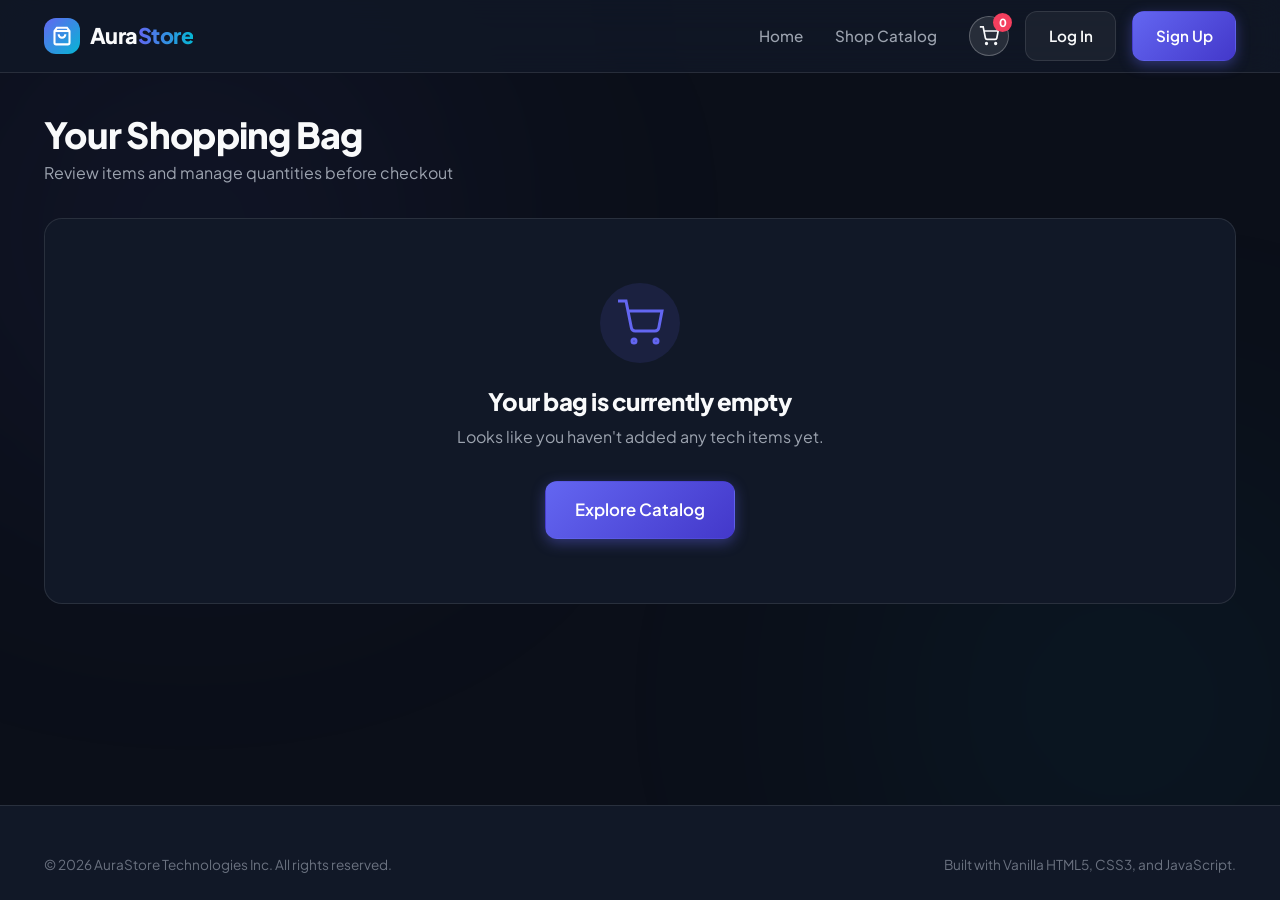
<file: cart.html>
<!DOCTYPE html>
<html lang="en">
<head>
  <meta charset="UTF-8">
  <meta name="viewport" content="width=device-width, initial-scale=1.0">
  <title>Your Shopping Bag | AuraStore</title>
  <meta name="description" content="Review items in your shopping bag, apply promo codes, and proceed to secure checkout on AuraStore.">
  <link rel="stylesheet" href="styles.css">
</head>
<body>

  <header class="navbar-header">
    <div class="container">
      <nav class="navbar" aria-label="Main Navigation">
        <a href="index.html" class="logo" id="brandLogo">
          <div class="logo-icon">
            <svg width="20" height="20" viewBox="0 0 24 24" fill="none" stroke="currentColor" stroke-width="2.5">
              <path d="M6 2L3 6v14a2 2 0 0 0 2 2h14a2 2 0 0 0 2-2V6l-3-4z"></path>
              <line x1="3" y1="6" x2="21" y2="6"></line>
              <path d="M16 10a4 4 0 0 1-8 0"></path>
            </svg>
          </div>
          <span>Aura<span class="logo-accent">Store</span></span>
        </a>

        <div class="nav-menu" id="navMenu">
          <ul class="nav-links">
            <li><a href="index.html" class="nav-link">Home</a></li>
            <li><a href="index.html#shop" class="nav-link">Shop Catalog</a></li>
          </ul>

          <div class="nav-actions">
            <a href="cart.html" class="cart-icon-btn active" id="navCart" title="Shopping Cart">
              <svg width="20" height="20" viewBox="0 0 24 24" fill="none" stroke="currentColor" stroke-width="2">
                <circle cx="9" cy="21" r="1"></circle>
                <circle cx="20" cy="21" r="1"></circle>
                <path d="M1 1h4l2.68 13.39a2 2 0 0 0 2 1.61h9.72a2 2 0 0 0 2-1.61L23 6H6"></path>
              </svg>
              <span class="cart-badge" id="cartCount">0</span>
            </a>

            <a href="login.html" class="btn btn-secondary">Log In</a>
            <a href="register.html" class="btn btn-primary">Sign Up</a>
          </div>
        </div>

        <button class="mobile-toggle" id="mobileToggle" aria-label="Toggle navigation menu" aria-expanded="false">
          <svg width="24" height="24" viewBox="0 0 24 24" fill="none" stroke="currentColor" stroke-width="2">
            <line x1="3" y1="12" x2="21" y2="12"></line>
            <line x1="3" y1="6" x2="21" y2="6"></line>
            <line x1="3" y1="18" x2="21" y2="18"></line>
          </svg>
        </button>
      </nav>
    </div>
  </header>

  <main class="main-content">
    <div class="container" style="padding-top: 2.5rem; padding-bottom: 5rem;">
      
      <div class="section-header" style="margin-bottom: 2rem;">
        <div>
          <h1 style="font-size: 2.25rem; font-weight: 800;">Your Shopping Bag</h1>
          <p style="color: var(--text-muted); margin-top: 0.25rem;">Review items and manage quantities before checkout</p>
        </div>
        <button type="button" class="btn btn-secondary" id="clearCartBtn" style="display: none;">
          Clear Bag
        </button>
      </div>

      <div class="cart-page-grid" id="cartPageLayout">
        
        <div class="cart-items-column" id="cartItemsContainer">
          <div class="text-center" style="padding: 4rem 1rem; color: var(--text-muted);">
            Loading cart contents...
          </div>
        </div>

        <aside class="cart-summary-column" id="cartSummaryContainer">
          <div class="cart-summary-card">
            <h2 class="summary-title">Order Summary</h2>

            <div class="free-shipping-bar-box" id="freeShippingTracker">
              <div class="tracker-label" id="trackerLabel">Add $99.00 more for Free Shipping</div>
              <div class="tracker-progress">
                <div class="tracker-fill" id="trackerFill" style="width: 0%;"></div>
              </div>
            </div>

            <div class="summary-line">
              <span>Subtotal</span>
              <span id="subtotalVal">$0.00</span>
            </div>

            <div class="summary-line">
              <span>Estimated Shipping</span>
              <span id="shippingVal">$0.00</span>
            </div>

            <div class="summary-line">
              <span>Estimated Tax (8%)</span>
              <span id="taxVal">$0.00</span>
            </div>

            <div class="summary-divider"></div>

            <div class="summary-line summary-total">
              <span>Total</span>
              <span id="totalVal">$0.00</span>
            </div>

            <div class="promo-box" style="margin: 1.5rem 0;">
              <div class="input-wrapper">
                <input type="text" class="form-control" id="promoInput" placeholder="Promo code (e.g. AURA20)" style="padding-left: 1rem;" />
                <button type="button" class="btn btn-secondary" id="applyPromoBtn" style="position: absolute; right: 0.25rem; padding: 0.5rem 1rem;">Apply</button>
              </div>
            </div>

            <button type="button" class="btn btn-primary btn-full btn-lg" id="checkoutBtn" style="padding: 1rem;">
              <span>Proceed to Checkout</span>
              <svg width="18" height="18" viewBox="0 0 24 24" fill="none" stroke="currentColor" stroke-width="2"><line x1="5" y1="12" x2="19" y2="12"/><polyline points="12 5 19 12 12 19"/></svg>
            </button>

            <div class="secure-badge text-center" style="margin-top: 1.25rem; font-size: 0.8rem; color: var(--text-dim); display: flex; align-items: center; justify-content: center; gap: 0.4rem;">
              <svg width="14" height="14" viewBox="0 0 24 24" fill="none" stroke="currentColor" stroke-width="2"><rect x="3" y="11" width="18" height="11" rx="2" ry="2"/><path d="M7 11V7a5 5 0 0 1 10 0v4"/></svg>
              <span>Encrypted 256-Bit SSL Checkout</span>
            </div>

          </div>
        </aside>

      </div>

    </div>
  </main>

  <footer class="site-footer">
    <div class="container">
      <div class="footer-bottom">
        <p>&copy; 2026 AuraStore Technologies Inc. All rights reserved.</p>
        <p>Built with Vanilla HTML5, CSS3, and JavaScript.</p>
      </div>
    </div>
  </footer>

  <script src="auth.js"></script>
  <script src="cart.js"></script>
  <script src="products.js"></script>

  <script>
    document.addEventListener('DOMContentLoaded', () => {
      const { cart } = window.CartApp;
      const itemsContainer = document.getElementById('cartItemsContainer');
      const clearBtn = document.getElementById('clearCartBtn');

      function renderCartUI() {
        const items = cart.getItems();
        const totals = cart.getTotals();

        if (!items || items.length === 0) {
          itemsContainer.innerHTML = `
            <div class="empty-cart-state text-center">
              <div class="empty-cart-icon">
                <svg width="48" height="48" viewBox="0 0 24 24" fill="none" stroke="currentColor" stroke-width="1.5">
                  <circle cx="9" cy="21" r="1"></circle>
                  <circle cx="20" cy="21" r="1"></circle>
                  <path d="M1 1h4l2.68 13.39a2 2 0 0 0 2 1.61h9.72a2 2 0 0 0 2-1.61L23 6H6"></path>
                </svg>
              </div>
              <h2>Your bag is currently empty</h2>
              <p style="color: var(--text-muted); margin: 0.5rem 0 2rem;">Looks like you haven't added any tech items yet.</p>
              <a href="index.html#shop" class="btn btn-primary btn-lg">Explore Catalog</a>
            </div>
          `;
          clearBtn.style.display = 'none';
          document.getElementById('cartSummaryContainer').style.display = 'none';
          document.getElementById('cartPageLayout').style.gridTemplateColumns = '1fr';
          return;
        }

        document.getElementById('cartSummaryContainer').style.display = 'block';
        document.getElementById('cartPageLayout').style.gridTemplateColumns = '';
        clearBtn.style.display = 'inline-flex';

        const itemsHtml = items.map(item => `
          <div class="cart-item-row" data-id="${item.id}">
            <a href="product.html?id=${item.id}" class="item-img-wrapper">
              <img src="${item.image}" alt="${item.name}" />
            </a>

            <div class="item-info">
              <span class="item-category">${item.category}</span>
              <h3 class="item-name"><a href="product.html?id=${item.id}">${item.name}</a></h3>
              <div class="item-unit-price">$${item.price.toFixed(2)}</div>
            </div>

            <div class="item-qty-controls">
              <button type="button" class="qty-btn cart-minus" data-id="${item.id}">-</button>
              <input type="number" class="qty-input cart-qty-input" data-id="${item.id}" value="${item.quantity}" min="1" max="99" readonly />
              <button type="button" class="qty-btn cart-plus" data-id="${item.id}">+</button>
            </div>

            <div class="item-line-total">
              $${(item.price * item.quantity).toFixed(2)}
            </div>

            <button type="button" class="remove-item-btn cart-remove" data-id="${item.id}" title="Remove Item">&times;</button>
          </div>
        `).join('');

        itemsContainer.innerHTML = itemsHtml;

        document.getElementById('subtotalVal').textContent = `$${totals.subtotal.toFixed(2)}`;
        document.getElementById('shippingVal').textContent = totals.shipping === 0 ? 'FREE' : `$${totals.shipping.toFixed(2)}`;
        document.getElementById('taxVal').textContent = `$${totals.tax.toFixed(2)}`;
        document.getElementById('totalVal').textContent = `$${totals.total.toFixed(2)}`;

        const pct = Math.min(100, (totals.subtotal / totals.freeShippingThreshold) * 100);
        document.getElementById('trackerFill').style.width = `${pct}%`;
        if (totals.amountNeededForFreeShipping === 0) {
          document.getElementById('trackerLabel').textContent = '🎉 You qualified for FREE Express Shipping!';
        } else {
          document.getElementById('trackerLabel').textContent = `Add $${totals.amountNeededForFreeShipping.toFixed(2)} more to unlock FREE Shipping`;
        }
      }

      renderCartUI();

      itemsContainer.addEventListener('click', (e) => {
        const id = e.target.getAttribute('data-id');
        if (!id) return;

        if (e.target.classList.contains('cart-minus')) {
          const item = cart.getItems().find(i => String(i.id) === String(id));
          if (item) cart.updateQuantity(id, item.quantity - 1);
        } else if (e.target.classList.contains('cart-plus')) {
          const item = cart.getItems().find(i => String(i.id) === String(id));
          if (item) cart.updateQuantity(id, item.quantity + 1);
        } else if (e.target.classList.contains('cart-remove')) {
          cart.removeFromCart(id);
        }
      });

      clearBtn.onclick = () => {
        if (confirm('Are you sure you want to clear your shopping bag?')) {
          cart.clearCart();
        }
      };

      document.getElementById('checkoutBtn').onclick = () => {
        if (window.AuthApp?.ui?.showToast) {
          window.AuthApp.ui.showToast('Order Submitted!', 'Mock checkout pipeline initialized. Thank you for your order!', 'success');
        }
        setTimeout(() => {
          cart.clearCart();
        }, 1500);
      };

      document.getElementById('applyPromoBtn').onclick = () => {
        const val = document.getElementById('promoInput').value.trim();
        if (val) {
          if (window.AuthApp?.ui?.showToast) {
            window.AuthApp.ui.showToast('Promo Applied!', `Code "${val.toUpperCase()}" applied to your order.`, 'success');
          }
        }
      };

      window.addEventListener('cartStateChanged', () => {
        renderCartUI();
      });
    });
  </script>
</body>
</html>
</file>
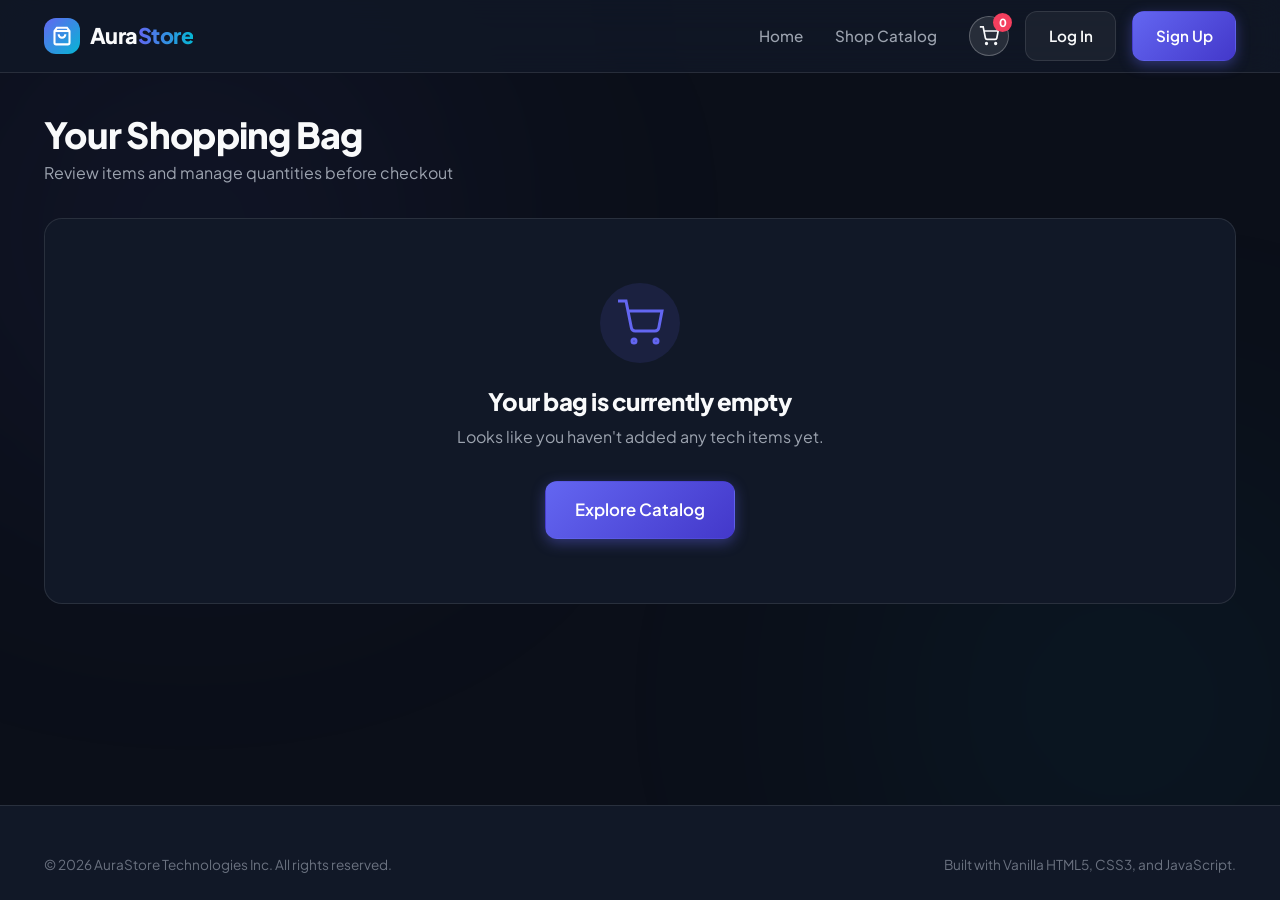
<file: checkout.html>
<!DOCTYPE html>
<html lang="en">
<head>
  <meta charset="UTF-8">
  <meta name="viewport" content="width=device-width, initial-scale=1.0">
  <title>Checkout | AuraStore</title>
  <meta name="description" content="Complete your purchase with encrypted 256-bit SSL secure checkout on AuraStore.">
  <link rel="stylesheet" href="styles.css">
</head>
<body>

  <header class="navbar-header">
    <div class="container">
      <nav class="navbar" aria-label="Main Navigation">
        <a href="index.html" class="logo" id="brandLogo">
          <div class="logo-icon">
            <svg width="20" height="20" viewBox="0 0 24 24" fill="none" stroke="currentColor" stroke-width="2.5">
              <path d="M6 2L3 6v14a2 2 0 0 0 2 2h14a2 2 0 0 0 2-2V6l-3-4z"></path>
              <line x1="3" y1="6" x2="21" y2="6"></line>
              <path d="M16 10a4 4 0 0 1-8 0"></path>
            </svg>
          </div>
          <span>Aura<span class="logo-accent">Store</span></span>
        </a>

        <div class="nav-menu" id="navMenu">
          <ul class="nav-links">
            <li><a href="index.html" class="nav-link">Home</a></li>
            <li><a href="index.html#shop" class="nav-link">Shop Catalog</a></li>
          </ul>

          <div class="nav-actions">
            <a href="cart.html" class="cart-icon-btn" id="navCart" title="Shopping Cart">
              <svg width="20" height="20" viewBox="0 0 24 24" fill="none" stroke="currentColor" stroke-width="2">
                <circle cx="9" cy="21" r="1"></circle>
                <circle cx="20" cy="21" r="1"></circle>
                <path d="M1 1h4l2.68 13.39a2 2 0 0 0 2 1.61h9.72a2 2 0 0 0 2-1.61L23 6H6"></path>
              </svg>
              <span class="cart-badge" id="cartCount">0</span>
            </a>
          </div>
        </div>

        <button class="mobile-toggle" id="mobileToggle" aria-label="Toggle navigation menu" aria-expanded="false">
          <svg width="24" height="24" viewBox="0 0 24 24" fill="none" stroke="currentColor" stroke-width="2">
            <line x1="3" y1="12" x2="21" y2="12"></line>
            <line x1="3" y1="6" x2="21" y2="6"></line>
            <line x1="3" y1="18" x2="21" y2="18"></line>
          </svg>
        </button>
      </nav>
    </div>
  </header>

  <main class="main-content">
    <div class="container" style="padding-top: 2.5rem; padding-bottom: 5rem;">
      
      <div class="section-header" style="margin-bottom: 2rem;">
        <div>
          <h1 style="font-size: 2.25rem; font-weight: 800;">Express Secure Checkout</h1>
          <p style="color: var(--text-muted); margin-top: 0.25rem;">Encrypted 256-bit SSL payment processing</p>
        </div>
      </div>

      <div class="checkout-grid">
        
        <div class="checkout-form-column">
          <form id="checkoutForm" novalidate>
            
            <div class="checkout-step-card">
              <div class="step-header">
                <span class="step-num">1</span>
                <h2>Customer & Shipping Information</h2>
              </div>

              <div class="form-grid-2">
                <div class="form-group">
                  <label for="custName" class="form-label">Full Name</label>
                  <input type="text" id="custName" class="form-control" placeholder="Alex Vance" required />
                </div>
                <div class="form-group">
                  <label for="custEmail" class="form-label">Email Address</label>
                  <input type="email" id="custEmail" class="form-control" placeholder="alex.vance@company.io" required />
                </div>
              </div>

              <div class="form-group">
                <label for="custPhone" class="form-label">Phone Number (For Delivery Alerts)</label>
                <input type="tel" id="custPhone" class="form-control" placeholder="+1 (312) 847-1928" required />
              </div>

              <div class="form-group">
                <label for="shipStreet" class="form-label">Street Address</label>
                <input type="text" id="shipStreet" class="form-control" placeholder="1428 Elmwood Ave, Suite 400" required />
              </div>

              <div class="form-grid-3">
                <div class="form-group">
                  <label for="shipCity" class="form-label">City</label>
                  <input type="text" id="shipCity" class="form-control" placeholder="Chicago" required />
                </div>
                <div class="form-group">
                  <label for="shipZip" class="form-label">Postal / ZIP Code</label>
                  <input type="text" id="shipZip" class="form-control" placeholder="60611" required />
                </div>
                <div class="form-group">
                  <label for="shipCountry" class="form-label">Country</label>
                  <select id="shipCountry" class="form-control" required>
                    <option value="United States">United States</option>
                    <option value="Canada">Canada</option>
                    <option value="United Kingdom">United Kingdom</option>
                    <option value="Germany">Germany</option>
                    <option value="Australia">Australia</option>
                  </select>
                </div>
              </div>
            </div>

            <div class="checkout-step-card">
              <div class="step-header">
                <span class="step-num">2</span>
                <h2>Payment Method</h2>
              </div>

              <div class="payment-tabs-group">
                <button type="button" class="payment-tab active" data-method="card">
                  <svg width="18" height="18" viewBox="0 0 24 24" fill="none" stroke="currentColor" stroke-width="2"><rect x="1" y="4" width="22" height="16" rx="2" ry="2"/><line x1="1" y1="10" x2="23" y2="10"/></svg>
                  <span>Credit Card</span>
                </button>
                <button type="button" class="payment-tab" data-method="apple">
                  <span>Apple Pay</span>
                </button>
                <button type="button" class="payment-tab" data-method="paypal">
                  <span>PayPal</span>
                </button>
              </div>

              <div id="creditCardFields">
                <div class="form-group">
                  <label for="cardNumber" class="form-label">Card Number</label>
                  <input type="text" id="cardNumber" class="form-control" placeholder="4532 8912 3456 7890" maxlength="19" required />
                </div>

                <div class="form-grid-3">
                  <div class="form-group" style="grid-column: span 2;">
                    <label for="cardExpiry" class="form-label">Expiration Date</label>
                    <input type="text" id="cardExpiry" class="form-control" placeholder="09/28" maxlength="5" required />
                  </div>
                  <div class="form-group">
                    <label for="cardCvv" class="form-label">CVV</label>
                    <input type="password" id="cardCvv" class="form-control" placeholder="894" maxlength="4" required />
                  </div>
                </div>

                <div class="form-group">
                  <label for="cardName" class="form-label">Name on Card</label>
                  <input type="text" id="cardName" class="form-control" placeholder="Alex Vance" required />
                </div>
              </div>

            </div>

            <button type="submit" class="btn btn-primary btn-full btn-lg" id="placeOrderBtn">
              <span>Complete Purchase</span>
              <svg width="18" height="18" viewBox="0 0 24 24" fill="none" stroke="currentColor" stroke-width="2"><line x1="5" y1="12" x2="19" y2="12"/><polyline points="12 5 19 12 12 19"/></svg>
            </button>

          </form>
        </div>

        <aside class="checkout-summary-column">
          <div class="cart-summary-card">
            <h2 class="summary-title">Order Items</h2>
            
            <div class="checkout-items-list" id="checkoutSummaryItems"></div>

            <div class="summary-divider"></div>

            <div class="summary-line"><span>Subtotal</span><span id="checkoutSubtotal">$0.00</span></div>
            <div class="summary-line"><span>Shipping</span><span id="checkoutShipping">$0.00</span></div>
            <div class="summary-line"><span>Estimated Tax (8%)</span><span id="checkoutTax">$0.00</span></div>

            <div class="summary-divider"></div>

            <div class="summary-line summary-total"><span>Total</span><span id="checkoutTotal">$0.00</span></div>

            <div class="secure-badge text-center" style="margin-top: 1.5rem; font-size: 0.8rem; color: var(--text-dim); display: flex; align-items: center; justify-content: center; gap: 0.4rem;">
              <svg width="14" height="14" viewBox="0 0 24 24" fill="none" stroke="currentColor" stroke-width="2"><rect x="3" y="11" width="18" height="11" rx="2" ry="2"/><path d="M7 11V7a5 5 0 0 1 10 0v4"/></svg>
              <span>Money-Back Guarantee • 256-Bit Encryption</span>
            </div>
          </div>
        </aside>

      </div>

    </div>
  </main>

  <footer class="site-footer">
    <div class="container">
      <div class="footer-bottom">
        <p>&copy; 2026 AuraStore Technologies Inc. All rights reserved.</p>
        <p>Built with Vanilla HTML5, CSS3, and JavaScript.</p>
      </div>
    </div>
  </footer>

  <script src="auth.js"></script>
  <script src="cart.js"></script>
  <script src="products.js"></script>
  <script src="checkout.js"></script>
</body>
</html>
</file>
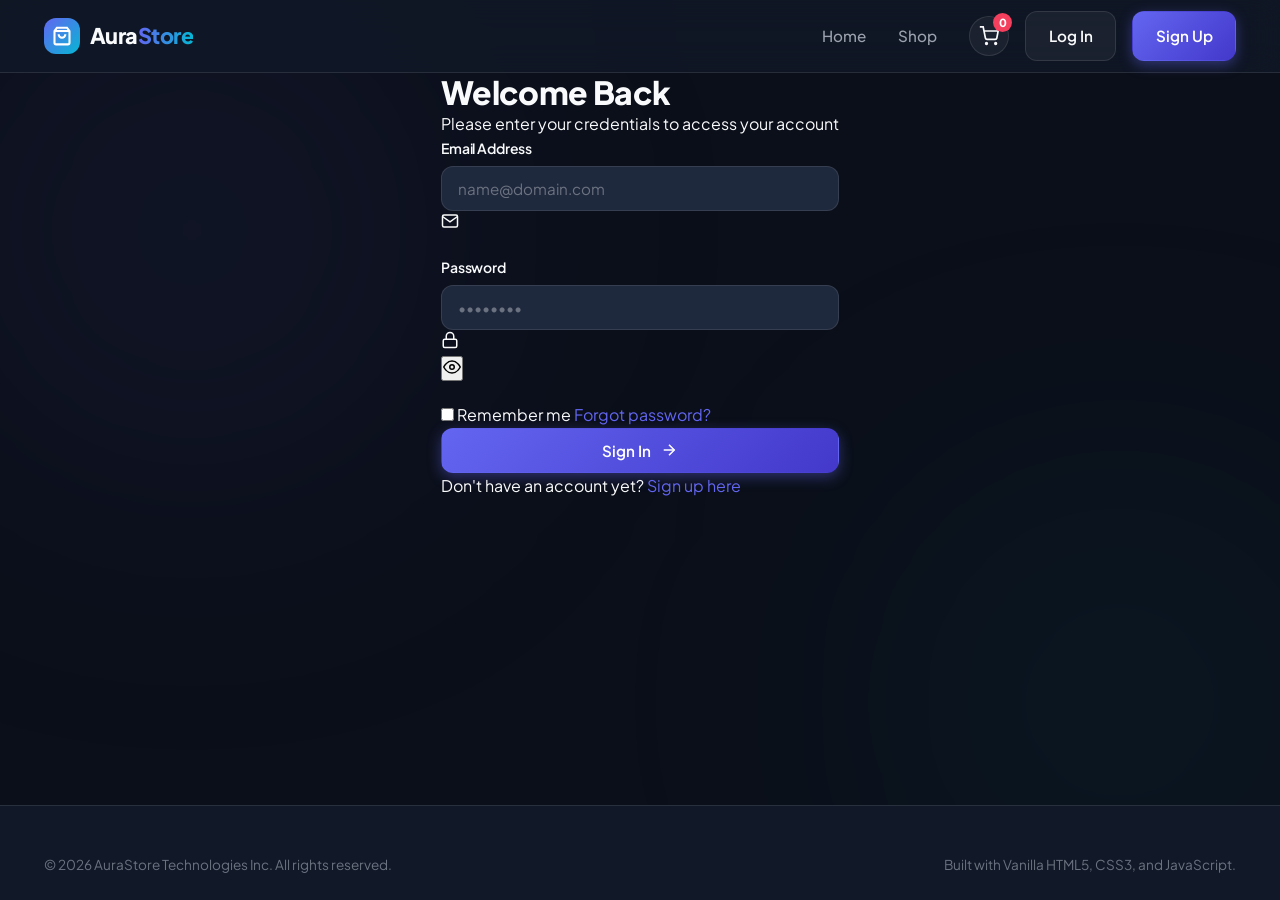
<file: login.html>
<!DOCTYPE html>
<html lang="en">
<head>
  <meta charset="UTF-8">
  <meta name="viewport" content="width=device-width, initial-scale=1.0">
  <title>Sign In | AuraStore</title>
  <meta name="description" content="Sign in to your AuraStore account to access your orders, saved items, and personalized e-commerce dashboard.">
  <link rel="stylesheet" href="styles.css">
</head>
<body>

  <header class="navbar-header">
    <div class="container">
      <nav class="navbar" aria-label="Main Navigation">
        <a href="index.html" class="logo" id="brandLogo">
          <div class="logo-icon">
            <svg width="20" height="20" viewBox="0 0 24 24" fill="none" stroke="currentColor" stroke-width="2.5">
              <path d="M6 2L3 6v14a2 2 0 0 0 2 2h14a2 2 0 0 0 2-2V6l-3-4z"></path>
              <line x1="3" y1="6" x2="21" y2="6"></line>
              <path d="M16 10a4 4 0 0 1-8 0"></path>
            </svg>
          </div>
          <span>Aura<span class="logo-accent">Store</span></span>
        </a>

        <div class="nav-menu" id="navMenu">
          <ul class="nav-links">
            <li><a href="index.html" class="nav-link" id="navHome">Home</a></li>
            <li><a href="index.html#shop" class="nav-link" id="navShop">Shop</a></li>
          </ul>

          <div class="nav-actions">
            <a href="cart.html" class="cart-icon-btn" id="navCart" title="Shopping Cart">
              <svg width="20" height="20" viewBox="0 0 24 24" fill="none" stroke="currentColor" stroke-width="2">
                <circle cx="9" cy="21" r="1"></circle>
                <circle cx="20" cy="21" r="1"></circle>
                <path d="M1 1h4l2.68 13.39a2 2 0 0 0 2 1.61h9.72a2 2 0 0 0 2-1.61L23 6H6"></path>
              </svg>
              <span class="cart-badge" id="cartCount">0</span>
            </a>

            <a href="login.html" class="btn btn-secondary active" id="navLogin">Log In</a>
            <a href="register.html" class="btn btn-primary" id="navRegister">Sign Up</a>
          </div>
        </div>

        <button class="mobile-toggle" id="mobileToggle" aria-label="Toggle navigation menu" aria-expanded="false">
          <svg width="24" height="24" viewBox="0 0 24 24" fill="none" stroke="currentColor" stroke-width="2">
            <line x1="3" y1="12" x2="21" y2="12"></line>
            <line x1="3" y1="6" x2="21" y2="6"></line>
            <line x1="3" y1="18" x2="21" y2="18"></line>
          </svg>
        </button>
      </nav>
    </div>
  </header>

  <main class="main-content flex items-center justify-center">
    <div class="auth-wrapper">
      <div class="auth-card">
        
        <div class="auth-header">
          <h1>Welcome Back</h1>
          <p>Please enter your credentials to access your account</p>
        </div>

        <form id="loginForm" novalidate>
          
          <div class="form-group">
            <label for="loginEmail" class="form-label">Email Address</label>
            <div class="input-wrapper">
              <input 
                type="email" 
                id="loginEmail" 
                name="email" 
                class="form-control" 
                placeholder="name@domain.com"
                autocomplete="email" 
                required
              >
              <div class="input-icon">
                <svg width="18" height="18" viewBox="0 0 24 24" fill="none" stroke="currentColor" stroke-width="2">
                  <path d="M4 4h16c1.1 0 2 .9 2 2v12c0 1.1-.9 2-2 2H4c-1.1 0-2-.9-2-2V6c0-1.1.9-2 2-2z"></path>
                  <polyline points="22,6 12,13 2,6"></polyline>
                </svg>
              </div>
            </div>
          </div>

          <div class="form-group">
            <label for="loginPassword" class="form-label">Password</label>
            <div class="input-wrapper">
              <input 
                type="password" 
                id="loginPassword" 
                name="password" 
                class="form-control" 
                placeholder="••••••••"
                autocomplete="current-password" 
                required
              >
              <div class="input-icon">
                <svg width="18" height="18" viewBox="0 0 24 24" fill="none" stroke="currentColor" stroke-width="2">
                  <rect x="3" y="11" width="18" height="11" rx="2" ry="2"></rect>
                  <path d="M7 11V7a5 5 0 0 1 10 0v4"></path>
                </svg>
              </div>
              <button type="button" class="toggle-password" data-target="loginPassword" aria-label="Toggle password visibility">
                <svg width="18" height="18" viewBox="0 0 24 24" fill="none" stroke="currentColor" stroke-width="2">
                  <path d="M1 12s4-8 11-8 11 8 11 8-4 8-11 8-11-8-11-8z"></path>
                  <circle cx="12" cy="12" r="3"></circle>
                </svg>
              </button>
            </div>
          </div>

          <div class="form-options">
            <label class="checkbox-container">
              <input type="checkbox" id="rememberMe" name="rememberMe">
              <span>Remember me</span>
            </label>
            <a href="#forgot" class="forgot-link" id="forgotPassword">Forgot password?</a>
          </div>

          <button type="submit" class="btn btn-primary btn-full" id="loginSubmitBtn">
            <span>Sign In</span>
            <svg width="18" height="18" viewBox="0 0 24 24" fill="none" stroke="currentColor" stroke-width="2">
              <line x1="5" y1="12" x2="19" y2="12"></line>
              <polyline points="12 5 19 12 12 19"></polyline>
            </svg>
          </button>
        </form>

        <div class="auth-footer">
          Don't have an account yet? <a href="register.html" id="linkToRegister">Sign up here</a>
        </div>

      </div>
    </div>
  </main>

  <footer class="site-footer">
    <div class="container">
      <div class="footer-bottom">
        <p>&copy; 2026 AuraStore Technologies Inc. All rights reserved.</p>
        <p>Built with Vanilla HTML5, CSS3, and JavaScript.</p>
      </div>
    </div>
  </footer>

  <script src="auth.js"></script>
  <script src="cart.js"></script>
</body>
</html>
</file>
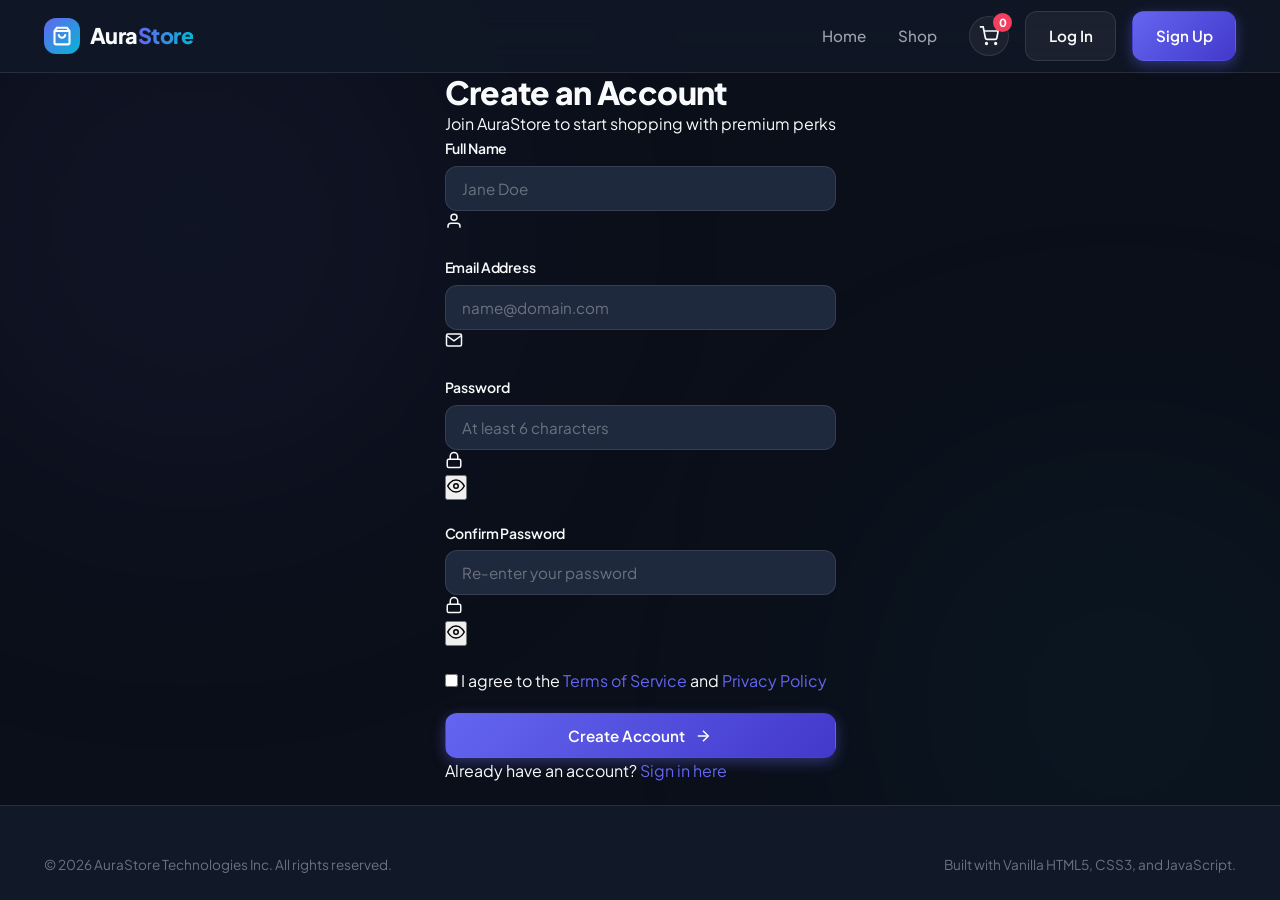
<file: register.html>
<!DOCTYPE html>
<html lang="en">
<head>
  <meta charset="UTF-8">
  <meta name="viewport" content="width=device-width, initial-scale=1.0">
  <title>Create Account | AuraStore</title>
  <meta name="description" content="Join AuraStore today. Register for a new account to unlock express checkout, order tracking, and exclusive rewards.">
  <link rel="stylesheet" href="styles.css">
</head>
<body>

  <header class="navbar-header">
    <div class="container">
      <nav class="navbar" aria-label="Main Navigation">
        <a href="index.html" class="logo" id="brandLogo">
          <div class="logo-icon">
            <svg width="20" height="20" viewBox="0 0 24 24" fill="none" stroke="currentColor" stroke-width="2.5">
              <path d="M6 2L3 6v14a2 2 0 0 0 2 2h14a2 2 0 0 0 2-2V6l-3-4z"></path>
              <line x1="3" y1="6" x2="21" y2="6"></line>
              <path d="M16 10a4 4 0 0 1-8 0"></path>
            </svg>
          </div>
          <span>Aura<span class="logo-accent">Store</span></span>
        </a>

        <div class="nav-menu" id="navMenu">
          <ul class="nav-links">
            <li><a href="index.html" class="nav-link" id="navHome">Home</a></li>
            <li><a href="index.html#shop" class="nav-link" id="navShop">Shop</a></li>
          </ul>

          <div class="nav-actions">
            <a href="cart.html" class="cart-icon-btn" id="navCart" title="Shopping Cart">
              <svg width="20" height="20" viewBox="0 0 24 24" fill="none" stroke="currentColor" stroke-width="2">
                <circle cx="9" cy="21" r="1"></circle>
                <circle cx="20" cy="21" r="1"></circle>
                <path d="M1 1h4l2.68 13.39a2 2 0 0 0 2 1.61h9.72a2 2 0 0 0 2-1.61L23 6H6"></path>
              </svg>
              <span class="cart-badge" id="cartCount">0</span>
            </a>

            <a href="login.html" class="btn btn-secondary" id="navLogin">Log In</a>
            <a href="register.html" class="btn btn-primary active" id="navRegister">Sign Up</a>
          </div>
        </div>

        <button class="mobile-toggle" id="mobileToggle" aria-label="Toggle navigation menu" aria-expanded="false">
          <svg width="24" height="24" viewBox="0 0 24 24" fill="none" stroke="currentColor" stroke-width="2">
            <line x1="3" y1="12" x2="21" y2="12"></line>
            <line x1="3" y1="6" x2="21" y2="6"></line>
            <line x1="3" y1="18" x2="21" y2="18"></line>
          </svg>
        </button>
      </nav>
    </div>
  </header>

  <main class="main-content flex items-center justify-center">
    <div class="auth-wrapper">
      <div class="auth-card">
        
        <div class="auth-header">
          <h1>Create an Account</h1>
          <p>Join AuraStore to start shopping with premium perks</p>
        </div>

        <form id="registerForm" novalidate>
          
          <div class="form-group">
            <label for="registerName" class="form-label">Full Name</label>
            <div class="input-wrapper">
              <input 
                type="text" 
                id="registerName" 
                name="fullName" 
                class="form-control" 
                placeholder="Jane Doe"
                autocomplete="name" 
                required
              >
              <div class="input-icon">
                <svg width="18" height="18" viewBox="0 0 24 24" fill="none" stroke="currentColor" stroke-width="2">
                  <path d="M20 21v-2a4 4 0 0 0-4-4H8a4 4 0 0 0-4 4v2"></path>
                  <circle cx="12" cy="7" r="4"></circle>
                </svg>
              </div>
            </div>
          </div>

          <div class="form-group">
            <label for="registerEmail" class="form-label">Email Address</label>
            <div class="input-wrapper">
              <input 
                type="email" 
                id="registerEmail" 
                name="email" 
                class="form-control" 
                placeholder="name@domain.com"
                autocomplete="email" 
                required
              >
              <div class="input-icon">
                <svg width="18" height="18" viewBox="0 0 24 24" fill="none" stroke="currentColor" stroke-width="2">
                  <path d="M4 4h16c1.1 0 2 .9 2 2v12c0 1.1-.9 2-2 2H4c-1.1 0-2-.9-2-2V6c0-1.1.9-2 2-2z"></path>
                  <polyline points="22,6 12,13 2,6"></polyline>
                </svg>
              </div>
            </div>
          </div>

          <div class="form-group">
            <label for="registerPassword" class="form-label">Password</label>
            <div class="input-wrapper">
              <input 
                type="password" 
                id="registerPassword" 
                name="password" 
                class="form-control" 
                placeholder="At least 6 characters"
                autocomplete="new-password" 
                required
              >
              <div class="input-icon">
                <svg width="18" height="18" viewBox="0 0 24 24" fill="none" stroke="currentColor" stroke-width="2">
                  <rect x="3" y="11" width="18" height="11" rx="2" ry="2"></rect>
                  <path d="M7 11V7a5 5 0 0 1 10 0v4"></path>
                </svg>
              </div>
              <button type="button" class="toggle-password" data-target="registerPassword" aria-label="Toggle password visibility">
                <svg width="18" height="18" viewBox="0 0 24 24" fill="none" stroke="currentColor" stroke-width="2">
                  <path d="M1 12s4-8 11-8 11 8 11 8-4 8-11 8-11-8-11-8z"></path>
                  <circle cx="12" cy="12" r="3"></circle>
                </svg>
              </button>
            </div>
          </div>

          <div class="form-group">
            <label for="confirmPassword" class="form-label">Confirm Password</label>
            <div class="input-wrapper">
              <input 
                type="password" 
                id="confirmPassword" 
                name="confirmPassword" 
                class="form-control" 
                placeholder="Re-enter your password"
                autocomplete="new-password" 
                required
              >
              <div class="input-icon">
                <svg width="18" height="18" viewBox="0 0 24 24" fill="none" stroke="currentColor" stroke-width="2">
                  <rect x="3" y="11" width="18" height="11" rx="2" ry="2"></rect>
                  <path d="M7 11V7a5 5 0 0 1 10 0v4"></path>
                </svg>
              </div>
              <button type="button" class="toggle-password" data-target="confirmPassword" aria-label="Toggle confirm password visibility">
                <svg width="18" height="18" viewBox="0 0 24 24" fill="none" stroke="currentColor" stroke-width="2">
                  <path d="M1 12s4-8 11-8 11 8 11 8-4 8-11 8-11-8-11-8z"></path>
                  <circle cx="12" cy="12" r="3"></circle>
                </svg>
              </button>
            </div>
          </div>

          <div class="form-group">
            <label class="checkbox-container">
              <input type="checkbox" id="agreeTerms" name="agreeTerms" required>
              <span>I agree to the <a href="#terms">Terms of Service</a> and <a href="#privacy">Privacy Policy</a></span>
            </label>
          </div>

          <button type="submit" class="btn btn-primary btn-full" id="registerSubmitBtn">
            <span>Create Account</span>
            <svg width="18" height="18" viewBox="0 0 24 24" fill="none" stroke="currentColor" stroke-width="2">
              <line x1="5" y1="12" x2="19" y2="12"></line>
              <polyline points="12 5 19 12 12 19"></polyline>
            </svg>
          </button>
        </form>

        <div class="auth-footer">
          Already have an account? <a href="login.html" id="linkToLogin">Sign in here</a>
        </div>

      </div>
    </div>
  </main>

  <footer class="site-footer">
    <div class="container">
      <div class="footer-bottom">
        <p>&copy; 2026 AuraStore Technologies Inc. All rights reserved.</p>
        <p>Built with Vanilla HTML5, CSS3, and JavaScript.</p>
      </div>
    </div>
  </footer>

  <script src="auth.js"></script>
  <script src="cart.js"></script>
</body>
</html>
</file>
<file: styles.css>
@import url('https://fonts.googleapis.com/css2?family=Plus+Jakarta+Sans:ital,wght@0,300..800;1,300..800&display=swap');

:root {
  --primary-rgb: 99, 102, 241;
  --primary: rgb(var(--primary-rgb));
  --primary-hover: #4f46e5;
  --primary-light: rgba(99, 102, 241, 0.12);
  --accent-cyan: #06b6d4;
  --accent-rose: #f43f5e;
  --accent-amber: #f59e0b;
  
  --bg-main: #0b0f19;
  --bg-surface: #111827;
  --bg-surface-elevated: #1f293d;
  --bg-glass: rgba(17, 24, 39, 0.8);
  --border-color: rgba(255, 255, 255, 0.1);
  --border-hover: rgba(255, 255, 255, 0.22);
  --border-focus: rgba(99, 102, 241, 0.6);

  --text-main: #f9fafb;
  --text-muted: #9ca3af;
  --text-dim: #6b7280;

  --success: #10b981;
  --success-bg: rgba(16, 185, 129, 0.15);
  --error: #ef4444;
  --error-bg: rgba(239, 68, 68, 0.15);
  --warning: #f59e0b;

  --shadow-sm: 0 2px 4px rgba(0, 0, 0, 0.2);
  --shadow-md: 0 8px 20px rgba(0, 0, 0, 0.35);
  --shadow-lg: 0 16px 36px rgba(0, 0, 0, 0.5);
  --shadow-glow: 0 0 25px rgba(99, 102, 241, 0.35);

  --radius-sm: 6px;
  --radius-md: 12px;
  --radius-lg: 18px;
  --radius-full: 9999px;
  --font-family: 'Plus Jakarta Sans', -apple-system, BlinkMacSystemFont, 'Segoe UI', Roboto, sans-serif;
  --transition-fast: 0.15s ease;
  --transition-normal: 0.25s cubic-bezier(0.4, 0, 0.2, 1);
  --container-max-width: 1240px;
}

*, *::before, *::after {
  box-sizing: border-box;
  margin: 0;
  padding: 0;
}

html {
  scroll-behavior: smooth;
  font-size: 16px;
}

body {
  font-family: var(--font-family);
  background-color: var(--bg-main);
  color: var(--text-main);
  line-height: 1.6;
  min-height: 100vh;
  display: flex;
  flex-direction: column;
  overflow-x: hidden;
  -webkit-font-smoothing: antialiased;
}

body::before, body::after {
  content: '';
  position: fixed;
  border-radius: 50%;
  filter: blur(140px);
  z-index: -1;
  pointer-events: none;
}
body::before {
  top: -10%; left: -10%;
  width: 50vw; height: 50vw;
  background: radial-gradient(circle, rgba(99, 102, 241, 0.15) 0%, rgba(0, 0, 0, 0) 70%);
}
body::after {
  bottom: -10%; right: -10%;
  width: 45vw; height: 45vw;
  background: radial-gradient(circle, rgba(6, 182, 212, 0.12) 0%, rgba(0, 0, 0, 0) 70%);
}

h1, h2, h3, h4, h5, h6 {
  color: var(--text-main);
  font-weight: 800;
  line-height: 1.2;
  letter-spacing: -0.02em;
}

a {
  color: var(--primary);
  text-decoration: none;
  transition: color var(--transition-fast);
}
a:hover {
  color: var(--accent-cyan);
}

.container {
  width: 100%;
  max-width: var(--container-max-width);
  margin: 0 auto;
  padding: 0 1.5rem;
}

.flex { display: flex; }
.flex-col { flex-direction: column; }
.items-center { align-items: center; }
.justify-between { justify-content: space-between; }
.justify-center { justify-content: center; }
.gap-1 { gap: 0.5rem; }
.gap-2 { gap: 1rem; }
.gap-3 { gap: 1.5rem; }
.text-center { text-align: center; }

.btn {
  display: inline-flex;
  align-items: center;
  justify-content: center;
  gap: 0.6rem;
  padding: 0.75rem 1.4rem;
  font-family: inherit;
  font-size: 0.95rem;
  font-weight: 600;
  border-radius: var(--radius-md);
  border: 1px solid transparent;
  cursor: pointer;
  transition: all var(--transition-normal);
  outline: none;
  text-decoration: none;
  white-space: nowrap;
}

.btn-primary {
  background: linear-gradient(135deg, var(--primary) 0%, #4338ca 100%);
  color: #ffffff;
  box-shadow: 0 4px 14px rgba(99, 102, 241, 0.4);
}
.btn-primary:hover {
  transform: translateY(-2px);
  box-shadow: 0 6px 22px rgba(99, 102, 241, 0.6);
}

.btn-secondary {
  background: rgba(255, 255, 255, 0.05);
  color: var(--text-main);
  border-color: var(--border-color);
}
.btn-secondary:hover {
  background: rgba(255, 255, 255, 0.1);
  border-color: var(--border-hover);
  color: #ffffff;
}

.btn-lg { padding: 0.9rem 1.8rem; font-size: 1.05rem; }
.btn-full { width: 100%; }
.btn-icon-only { padding: 0.75rem; }

.navbar-header {
  position: sticky;
  top: 0;
  z-index: 1000;
  background: var(--bg-glass);
  backdrop-filter: blur(16px);
  -webkit-backdrop-filter: blur(16px);
  border-bottom: 1px solid var(--border-color);
}

.navbar {
  display: flex;
  align-items: center;
  justify-content: space-between;
  height: 4.5rem;
}

.logo {
  display: flex;
  align-items: center;
  gap: 0.6rem;
  font-size: 1.35rem;
  font-weight: 800;
  color: var(--text-main);
  letter-spacing: -0.5px;
}
.logo-icon {
  width: 2.25rem; height: 2.25rem;
  background: linear-gradient(135deg, var(--primary) 0%, var(--accent-cyan) 100%);
  border-radius: var(--radius-md);
  display: flex; align-items: center; justify-content: center;
  color: #fff;
}
.logo-accent {
  background: linear-gradient(90deg, var(--primary) 0%, var(--accent-cyan) 100%);
  -webkit-background-clip: text;
  -webkit-text-fill-color: transparent;
}

.nav-menu { display: flex; align-items: center; gap: 2rem; }
.nav-links { display: flex; align-items: center; gap: 2rem; list-style: none; }
.nav-link { color: var(--text-muted); font-size: 0.95rem; font-weight: 500; padding: 0.5rem 0; }
.nav-link:hover, .nav-link.active { color: var(--text-main); }
.nav-actions { display: flex; align-items: center; gap: 1rem; }

.cart-icon-btn {
  position: relative;
  width: 2.5rem; height: 2.5rem;
  border-radius: var(--radius-full);
  background: rgba(255, 255, 255, 0.05);
  border: 1px solid var(--border-color);
  display: flex; align-items: center; justify-content: center;
  color: var(--text-main);
  transition: all var(--transition-fast);
}
.cart-icon-btn:hover, .cart-icon-btn.active {
  background: rgba(255, 255, 255, 0.1);
  border-color: rgba(255, 255, 255, 0.25);
}
.cart-badge {
  position: absolute; top: -4px; right: -4px;
  background: var(--accent-rose);
  color: white;
  font-size: 0.7rem; font-weight: 800;
  width: 1.2rem; height: 1.2rem;
  border-radius: 50%;
  display: flex; align-items: center; justify-content: center;
}
.badge-bounce { animation: badgeBounce 0.3s cubic-bezier(0.175, 0.885, 0.32, 1.275); }
@keyframes badgeBounce { 0% { transform: scale(1); } 50% { transform: scale(1.4); } 100% { transform: scale(1); } }

.mobile-toggle { display: none; background: none; border: none; color: var(--text-main); font-size: 1.5rem; cursor: pointer; }

@media (max-width: 768px) {
  .mobile-toggle { display: block; }
  .nav-menu {
    position: fixed; top: 4.5rem; left: 0; width: 100%;
    background: var(--bg-surface-elevated);
    border-bottom: 1px solid var(--border-color);
    padding: 1.5rem; flex-direction: column; align-items: stretch; gap: 1rem;
    transform: translateY(-150%); opacity: 0; pointer-events: none; transition: all var(--transition-normal);
  }
  .nav-menu.open { transform: translateY(0); opacity: 1; pointer-events: auto; }
  .nav-links { flex-direction: column; align-items: flex-start; gap: 1rem; }
  .nav-actions { margin-top: 1rem; padding-top: 1rem; border-top: 1px solid var(--border-color); justify-content: space-between; }
}

.hero-section { padding: 4.5rem 0 3rem; text-align: center; }
.hero-badge {
  display: inline-flex; align-items: center; gap: 0.5rem;
  padding: 0.35rem 1rem; border-radius: var(--radius-full);
  background: var(--primary-light); border: 1px solid rgba(99, 102, 241, 0.3);
  color: var(--primary); font-size: 0.85rem; font-weight: 600; margin-bottom: 1.5rem;
}
.hero-title { font-size: clamp(2.2rem, 5vw, 3.8rem); font-weight: 800; line-height: 1.15; margin-bottom: 1.25rem; letter-spacing: -1px; }
.hero-title span { background: linear-gradient(135deg, var(--primary) 0%, var(--accent-cyan) 100%); -webkit-background-clip: text; -webkit-text-fill-color: transparent; }
.hero-subtitle { font-size: 1.15rem; color: var(--text-muted); max-width: 620px; margin: 0 auto 2.5rem; }

.product-grid {
  display: grid;
  grid-template-columns: repeat(1, 1fr);
  gap: 2rem;
}
@media (min-width: 640px) { .product-grid { grid-template-columns: repeat(2, 1fr); } }
@media (min-width: 1024px) { .product-grid { grid-template-columns: repeat(3, 1fr); } }

.product-card {
  background: var(--bg-surface);
  border: 1px solid var(--border-color);
  border-radius: var(--radius-lg);
  overflow: hidden;
  display: flex; flex-direction: column;
  transition: all var(--transition-normal);
  position: relative;
}
.product-card:hover {
  transform: translateY(-6px);
  border-color: rgba(99, 102, 241, 0.4);
  box-shadow: 0 16px 36px rgba(0, 0, 0, 0.45);
}

.product-image-container {
  position: relative; width: 100%; padding-top: 70%;
  overflow: hidden; background: var(--bg-surface-elevated);
}
.product-image {
  position: absolute; top: 0; left: 0; width: 100%; height: 100%;
  object-fit: cover; transition: transform 0.5s cubic-bezier(0.4, 0, 0.2, 1);
}
.product-card:hover .product-image { transform: scale(1.06); }

.product-card-badge {
  position: absolute; top: 1rem; left: 1rem; z-index: 10;
  background: linear-gradient(135deg, var(--primary) 0%, var(--accent-cyan) 100%);
  color: white; font-size: 0.75rem; font-weight: 700;
  padding: 0.3rem 0.75rem; border-radius: var(--radius-full);
}

.product-overlay-actions {
  position: absolute; inset: 0;
  background: rgba(11, 15, 25, 0.5); backdrop-filter: blur(4px);
  display: flex; align-items: center; justify-content: center;
  opacity: 0; transition: opacity var(--transition-normal); z-index: 5;
}
.product-card:hover .product-overlay-actions { opacity: 1; }

.quick-view-btn {
  background: var(--bg-surface); color: var(--text-main);
  border: 1px solid var(--border-color); padding: 0.6rem 1.2rem;
  border-radius: var(--radius-md); font-family: inherit; font-size: 0.875rem; font-weight: 600;
  cursor: pointer; display: flex; align-items: center; gap: 0.5rem; text-decoration: none;
}
.quick-view-btn:hover { background: var(--primary); color: white; border-color: var(--primary); }

.product-card-body { padding: 1.5rem; display: flex; flex-direction: column; flex: 1; }
.product-meta { display: flex; align-items: center; justify-content: space-between; margin-bottom: 0.5rem; }
.product-category { font-size: 0.8rem; font-weight: 700; text-transform: uppercase; letter-spacing: 0.5px; color: var(--primary); }
.product-rating { display: flex; align-items: center; gap: 0.3rem; font-size: 0.85rem; color: var(--text-muted); }
.rating-score { font-weight: 700; color: var(--text-main); }
.reviews-count { font-size: 0.8rem; }
.product-title { font-size: 1.15rem; font-weight: 700; margin-bottom: 0.5rem; line-height: 1.35; }
.product-title a { color: var(--text-main); }
.product-title a:hover { color: var(--primary); }
.product-description { font-size: 0.875rem; color: var(--text-muted); line-height: 1.5; margin-bottom: 1.25rem; display: -webkit-box; -webkit-line-clamp: 2; -webkit-box-orient: vertical; overflow: hidden; }
.product-card-footer { margin-top: auto; padding-top: 1rem; border-top: 1px solid var(--border-color); display: flex; align-items: center; justify-content: space-between; }
.product-price { font-size: 1.25rem; font-weight: 800; color: var(--text-main); }
.product-original-price { font-size: 0.85rem; color: var(--text-dim); text-decoration: line-through; margin-left: 0.4rem; }
.product-actions-group { display: flex; align-items: center; gap: 0.5rem; }

.breadcrumb {
  display: flex; align-items: center; gap: 0.5rem;
  font-size: 0.875rem; color: var(--text-muted); margin-bottom: 2rem;
}
.breadcrumb a { color: var(--text-muted); }
.breadcrumb a:hover { color: var(--text-main); }
.breadcrumb .sep { color: var(--text-dim); }
.breadcrumb .current { color: var(--text-main); font-weight: 600; }

.product-editorial-grid {
  display: grid;
  grid-template-columns: 1fr;
  gap: 3.5rem;
}
@media (min-width: 900px) {
  .product-editorial-grid {
    grid-template-columns: 1.1fr 1fr;
  }
}

.product-gallery { display: flex; flex-direction: column; gap: 1rem; }
.main-image-stage {
  position: relative; width: 100%; height: 440px;
  background: var(--bg-surface-elevated);
  border: 1px solid var(--border-color);
  border-radius: var(--radius-lg);
  overflow: hidden;
}
.main-image-stage img {
  width: 100%; height: 100%; object-fit: cover;
  transition: transform 0.5s ease;
}
.main-image-stage:hover img { transform: scale(1.05); }

.gallery-thumbnails { display: flex; gap: 1rem; }
.thumb-btn {
  width: 80px; height: 80px;
  border-radius: var(--radius-md);
  border: 2px solid var(--border-color);
  background: var(--bg-surface-elevated);
  overflow: hidden; cursor: pointer; padding: 0;
  transition: border-color var(--transition-fast);
}
.thumb-btn.active, .thumb-btn:hover { border-color: var(--primary); }
.thumb-btn img { width: 100%; height: 100%; object-fit: cover; }

.product-info-panel { display: flex; flex-direction: column; }
.product-category-tag { font-size: 0.85rem; font-weight: 700; text-transform: uppercase; color: var(--primary); letter-spacing: 0.5px; margin-bottom: 0.5rem; }
.editorial-title { font-size: clamp(1.8rem, 3.5vw, 2.5rem); font-weight: 800; margin-bottom: 1rem; }

.rating-strip { display: flex; align-items: center; gap: 0.5rem; margin-bottom: 1.5rem; font-size: 0.9rem; }
.rating-strip .stars { color: var(--accent-amber); }

.price-display-box { display: flex; align-items: baseline; gap: 1rem; margin-bottom: 1.5rem; }
.current-price { font-size: 2.25rem; font-weight: 800; color: var(--text-main); }
.was-price { font-size: 1.2rem; color: var(--text-dim); text-decoration: line-through; }
.savings-tag { background: var(--success-bg); color: var(--success); font-size: 0.8rem; font-weight: 700; padding: 0.25rem 0.6rem; border-radius: var(--radius-full); }

.product-lead-desc { font-size: 1.05rem; color: var(--text-muted); line-height: 1.6; margin-bottom: 1.5rem; }

.features-bullets { list-style: none; margin-bottom: 2rem; display: flex; flex-direction: column; gap: 0.75rem; }
.features-bullets li { display: flex; align-items: center; gap: 0.75rem; font-size: 0.95rem; color: var(--text-main); }
.features-bullets svg { color: var(--success); shrink: 0; }

.purchase-action-box { display: flex; align-items: center; gap: 1.25rem; margin-bottom: 2.5rem; }

.quantity-picker {
  display: flex; align-items: center;
  background: var(--bg-surface-elevated);
  border: 1px solid var(--border-color);
  border-radius: var(--radius-md);
  overflow: hidden;
}
.qty-btn {
  width: 2.5rem; height: 2.75rem;
  background: none; border: none;
  color: var(--text-main); font-size: 1.2rem; font-weight: 700;
  cursor: pointer; transition: background var(--transition-fast);
}
.qty-btn:hover { background: rgba(255, 255, 255, 0.1); }
.qty-input {
  width: 3rem; height: 2.75rem;
  background: none; border: none;
  color: var(--text-main); font-size: 1rem; font-weight: 700;
  text-align: center; outline: none;
  -moz-appearance: textfield;
}
.qty-input::-webkit-outer-spin-button,
.qty-input::-webkit-inner-spin-button { -webkit-appearance: none; margin: 0; }

.add-to-cart-action { flex: 1; }

.value-props { display: grid; grid-template-columns: repeat(1, 1fr); gap: 1rem; border-top: 1px solid var(--border-color); padding-top: 1.5rem; }
.prop-item { display: flex; align-items: center; gap: 0.75rem; font-size: 0.875rem; color: var(--text-muted); }
.prop-item svg { color: var(--primary); }

.cart-page-grid {
  display: grid;
  grid-template-columns: 1fr;
  gap: 2.5rem;
}
@media (min-width: 1024px) {
  .cart-page-grid {
    grid-template-columns: 1fr 380px;
  }
}

.cart-items-column { display: flex; flex-direction: column; gap: 1.25rem; }

.cart-item-row {
  background: var(--bg-surface);
  border: 1px solid var(--border-color);
  border-radius: var(--radius-lg);
  padding: 1.25rem;
  display: grid;
  grid-template-columns: 90px 1fr auto auto auto;
  align-items: center;
  gap: 1.5rem;
  transition: border-color var(--transition-fast);
}
.cart-item-row:hover { border-color: var(--border-hover); }

@media (max-width: 640px) {
  .cart-item-row {
    grid-template-columns: 70px 1fr;
    gap: 1rem;
  }
  .item-qty-controls, .item-line-total, .remove-item-btn { grid-column: span 2; }
}

.item-img-wrapper {
  width: 90px; height: 90px;
  border-radius: var(--radius-md);
  background: var(--bg-surface-elevated);
  overflow: hidden; shrink: 0;
}
.item-img-wrapper img { width: 100%; height: 100%; object-fit: cover; }

.item-info { display: flex; flex-direction: column; }
.item-category { font-size: 0.75rem; font-weight: 700; text-transform: uppercase; color: var(--primary); }
.item-name { font-size: 1.05rem; font-weight: 700; margin: 0.2rem 0; }
.item-name a { color: var(--text-main); }
.item-unit-price { font-size: 0.9rem; color: var(--text-muted); }

.item-qty-controls { display: flex; align-items: center; background: var(--bg-surface-elevated); border: 1px solid var(--border-color); border-radius: var(--radius-md); }
.item-qty-controls .qty-btn { width: 2rem; height: 2.2rem; font-size: 1rem; }
.item-qty-controls .qty-input { width: 2.5rem; height: 2.2rem; font-size: 0.9rem; }

.item-line-total { font-size: 1.15rem; font-weight: 800; color: var(--text-main); min-width: 80px; text-align: right; }

.remove-item-btn {
  background: none; border: none;
  color: var(--text-dim); font-size: 1.5rem;
  cursor: pointer; padding: 0.25rem 0.5rem;
  transition: color var(--transition-fast);
}
.remove-item-btn:hover { color: var(--error); }

.cart-summary-card {
  background: var(--bg-surface);
  border: 1px solid var(--border-color);
  border-radius: var(--radius-lg);
  padding: 2rem;
  position: sticky; top: 6rem;
  box-shadow: var(--shadow-md);
}

.summary-title { font-size: 1.35rem; font-weight: 800; margin-bottom: 1.5rem; }

.free-shipping-bar-box {
  background: var(--bg-surface-elevated);
  border-radius: var(--radius-md);
  padding: 0.85rem 1rem;
  margin-bottom: 1.5rem;
  font-size: 0.825rem;
}
.tracker-label { font-weight: 600; margin-bottom: 0.5rem; color: var(--text-main); }
.tracker-progress { width: 100%; height: 6px; background: rgba(255, 255, 255, 0.1); border-radius: var(--radius-full); overflow: hidden; }
.tracker-fill { height: 100%; background: linear-gradient(90deg, var(--primary), var(--accent-cyan)); transition: width 0.4s ease; }

.summary-line { display: flex; justify-content: space-between; margin-bottom: 0.85rem; font-size: 0.95rem; color: var(--text-muted); }
.summary-divider { height: 1px; background: var(--border-color); margin: 1.25rem 0; }
.summary-total { font-size: 1.35rem; font-weight: 800; color: var(--text-main); }

.empty-cart-state {
  background: var(--bg-surface);
  border: 1px solid var(--border-color);
  border-radius: var(--radius-lg);
  padding: 4rem 2rem;
}
.empty-cart-icon {
  width: 5rem; height: 5rem; border-radius: 50%;
  background: var(--primary-light); color: var(--primary);
  display: inline-flex; align-items: center; justify-content: center;
  margin-bottom: 1.5rem;
}

/* ==========================================
   TASTE SKILL (V2) FORM PATTERNS & CHECKOUT
   ========================================== */
.form-group {
  margin-bottom: 1.25rem;
  display: flex;
  flex-direction: column;
  gap: 0.4rem;
}

.form-label {
  display: block;
  font-size: 0.875rem;
  font-weight: 600;
  color: var(--text-main);
  letter-spacing: -0.01em;
}

.form-control {
  width: 100%;
  padding: 0.75rem 1rem;
  font-family: inherit;
  font-size: 0.95rem;
  color: var(--text-main);
  background: var(--bg-surface-elevated);
  border: 1px solid var(--border-color);
  border-radius: var(--radius-md);
  outline: none;
  transition: border-color var(--transition-fast), box-shadow var(--transition-fast);
}

.form-control::placeholder {
  color: var(--text-dim);
}

.form-control:focus {
  border-color: var(--border-focus);
  box-shadow: inset 0 0 0 1px var(--border-focus), 0 0 12px rgba(99, 102, 241, 0.15);
}

.form-control.is-invalid {
  border-color: var(--error) !important;
  box-shadow: inset 0 0 0 1px var(--error), 0 0 12px rgba(239, 68, 68, 0.15) !important;
}

.error-message {
  display: none;
  font-size: 0.8rem;
  color: var(--error);
  margin-top: 0.2rem;
  font-weight: 500;
}

.form-group.has-error .error-message {
  display: block;
}

.form-grid-2 {
  display: grid;
  grid-template-columns: 1fr;
  gap: 1rem;
}
@media (min-width: 640px) {
  .form-grid-2 { grid-template-columns: 1fr 1fr; }
}

.form-grid-3 {
  display: grid;
  grid-template-columns: 1fr;
  gap: 1rem;
}
@media (min-width: 640px) {
  .form-grid-3 { grid-template-columns: 1fr 1fr 1fr; }
}

/* ASYMMETRIC CHECKOUT LAYOUT */
.checkout-grid {
  display: grid;
  grid-template-columns: 1fr;
  gap: 2.5rem;
}
@media (min-width: 1024px) {
  .checkout-grid {
    grid-template-columns: 1fr 420px;
  }
}

.checkout-step-card {
  background: var(--bg-surface);
  border: 1px solid var(--border-color);
  border-radius: var(--radius-lg);
  padding: 2rem;
  margin-bottom: 1.75rem;
}

.step-header {
  display: flex;
  align-items: center;
  gap: 0.85rem;
  margin-bottom: 1.5rem;
  padding-bottom: 1rem;
  border-bottom: 1px solid var(--border-color);
}

.step-num {
  width: 2rem;
  height: 2rem;
  border-radius: 50%;
  background: var(--primary-light);
  color: var(--primary);
  font-weight: 800;
  display: flex;
  align-items: center;
  justify-content: center;
  font-size: 0.9rem;
}

.step-header h2 {
  font-size: 1.25rem;
  font-weight: 800;
}

/* PAYMENT TAB SELECTOR */
.payment-tabs-group {
  display: grid;
  grid-template-columns: repeat(3, 1fr);
  gap: 0.75rem;
  margin-bottom: 1.5rem;
}

.payment-tab {
  background: var(--bg-surface-elevated);
  border: 1px solid var(--border-color);
  border-radius: var(--radius-md);
  padding: 0.75rem;
  color: var(--text-muted);
  font-family: inherit;
  font-size: 0.875rem;
  font-weight: 600;
  cursor: pointer;
  display: flex;
  align-items: center;
  justify-content: center;
  gap: 0.4rem;
  transition: all var(--transition-fast);
}

.payment-tab:hover, .payment-tab.active {
  border-color: var(--primary);
  color: var(--text-main);
  background: rgba(99, 102, 241, 0.1);
}

.checkout-items-list {
  display: flex;
  flex-direction: column;
  gap: 1rem;
  margin-bottom: 1.25rem;
  max-height: 320px;
  overflow-y: auto;
}

.checkout-summary-item {
  display: flex;
  align-items: center;
  gap: 1rem;
}

.summary-item-img {
  position: relative;
  width: 54px;
  height: 54px;
  border-radius: var(--radius-md);
  background: var(--bg-surface-elevated);
  overflow: visible;
  shrink: 0;
}

.summary-item-img img {
  width: 100%;
  height: 100%;
  object-fit: cover;
  border-radius: var(--radius-md);
}

.summary-item-qty {
  position: absolute;
  top: -6px;
  right: -6px;
  background: var(--primary);
  color: white;
  font-size: 0.7rem;
  font-weight: 800;
  width: 1.15rem;
  height: 1.15rem;
  border-radius: 50%;
  display: flex;
  align-items: center;
  justify-content: center;
}

.summary-item-details {
  flex: 1;
  min-width: 0;
}

.summary-item-title {
  font-size: 0.9rem;
  font-weight: 700;
  white-space: nowrap;
  overflow: hidden;
  text-overflow: ellipsis;
}

.summary-item-cat {
  font-size: 0.75rem;
  color: var(--text-dim);
}

.summary-item-price {
  font-size: 0.95rem;
  font-weight: 700;
  color: var(--text-main);
}

/* ==========================================
   ORDER SUCCESS CONFIRMATION PAGE
   ========================================== */
.success-card {
  background: var(--bg-surface);
  border: 1px solid var(--border-color);
  border-radius: var(--radius-lg);
  padding: 3rem 2.5rem;
  box-shadow: var(--shadow-lg);
}

.success-icon-badge {
  width: 4rem;
  height: 4rem;
  border-radius: 50%;
  background: var(--success-bg);
  color: var(--success);
  display: inline-flex;
  align-items: center;
  justify-content: center;
  margin-bottom: 1.25rem;
}

.order-status-badge {
  display: inline-block;
  font-size: 0.8rem;
  font-weight: 700;
  text-transform: uppercase;
  letter-spacing: 0.5px;
  color: var(--success);
  margin-bottom: 0.5rem;
}

.success-title {
  font-size: 2.25rem;
  font-weight: 800;
  margin-bottom: 0.5rem;
}

.success-subtitle {
  color: var(--text-muted);
  font-size: 1rem;
  max-width: 480px;
  margin: 0 auto 2rem;
}

.order-meta-box {
  background: var(--bg-surface-elevated);
  border: 1px solid var(--border-color);
  border-radius: var(--radius-md);
  padding: 1.25rem 1.5rem;
  display: grid;
  grid-template-columns: repeat(3, 1fr);
  gap: 1rem;
  margin-bottom: 2rem;
}
@media (max-width: 640px) {
  .order-meta-box { grid-template-columns: 1fr; }
}

.meta-item {
  display: flex;
  flex-direction: column;
}

.meta-label {
  font-size: 0.75rem;
  color: var(--text-dim);
  text-transform: uppercase;
  letter-spacing: 0.5px;
}

.meta-val {
  font-size: 0.95rem;
  font-weight: 700;
  color: var(--text-main);
  margin-top: 0.2rem;
}

.success-details-section, .success-shipping-info {
  background: var(--bg-surface-elevated);
  border: 1px solid var(--border-color);
  border-radius: var(--radius-md);
  padding: 1.5rem;
  margin-bottom: 1.5rem;
}

.success-details-section h3, .success-shipping-info h3 {
  font-size: 1.1rem;
  font-weight: 800;
  margin-bottom: 1rem;
}

.toast-container { position: fixed; bottom: 2rem; right: 2rem; z-index: 2000; display: flex; flex-direction: column; gap: 0.75rem; }
.toast { min-width: 300px; padding: 1rem 1.25rem; border-radius: var(--radius-md); background: var(--bg-surface-elevated); border-left: 4px solid var(--success); box-shadow: var(--shadow-lg); display: flex; align-items: flex-start; gap: 0.85rem; transform: translateX(120%); transition: transform 0.35s cubic-bezier(0.175, 0.885, 0.32, 1.275); }
.toast.show { transform: translateX(0); }

.site-footer { background: var(--bg-surface); border-top: 1px solid var(--border-color); margin-top: auto; padding: 3rem 0 1.5rem; }
.footer-bottom { display: flex; align-items: center; justify-content: space-between; font-size: 0.85rem; color: var(--text-dim); }
</file>
